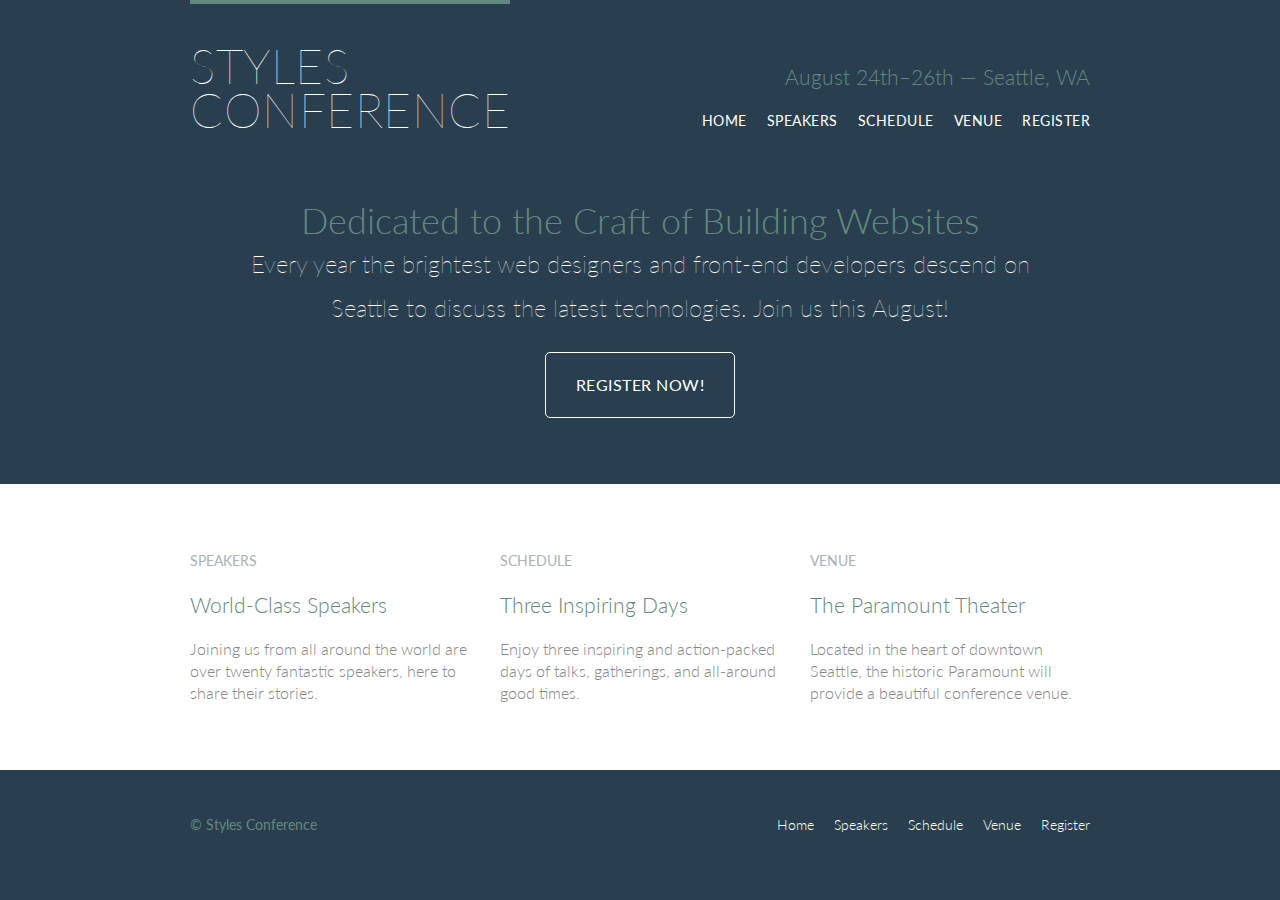
<file: styles-conference (shayhowe)/index.html>
<!DOCTYPE html>
<html lang="en">
	
	<head>
		<meta charset="utf-8">
		<title>Styles Conference</title>
		<link rel="stylesheet" href="assets/stylesheets/main.css">
		<link rel='stylesheet' 
		href="https://fonts.googleapis.com/css?family=Lato:400,100,300">
	</head>
	
	<body>
	
		<!-- Header -->
		
		<header class="primary-header container group">
			
			<h1 class="logo">
				<a href="index.html">Styles <br> Conference</a>
			</h1>
				
			<h3 class="tagline">August 24th&ndash;26th &mdash; Seattle, WA</h3>

			<nav class="nav primary-nav">
				<ul>
					<li><a href="index.html">Home</a></li><!--
--><li><a href="speakers.html">Speakers</a></li><!--
--><li><a href="schedule.html">Schedule</a></li><!--
--><li><a href="venue.html">Venue</a></li><!--
--><li><a href="register.html">Register</a></li>
				</ul>
			</nav>

		</header>

		<!-- Hero -->
		
		<section class="hero container">
		
			<h2>Dedicated to the Craft of Building Websites</h2>
			
			<p>Every year the brightest web designers and front-end developers descend on Seattle to discuss the latest technologies. Join us this August!</p>
			
			<a class="btn btn-alt" href="register.html">Register Now!</a>

		</section>
		
		<!-- Teasers -->
	<section class="row">		
		<div class="grid">
			
			<!-- Speakers -->
			
			<section class="teaser col-1-3">
					<a href="speakers.html">
						 <h5>Speakers</h5>
						 <h3>World-Class Speakers</h3> 
				 	</a>
					 <p>Joining us from all around the world are over twenty fantastic speakers, here to share their stories.</p> 
				</section><!--
				
				Schedule
				
				--><section class="teaser col-1-3">
				<a href="schedule.html">
					<h5>Schedule</h5>
					<h3>Three Inspiring Days</h3>
				</a>
					<p>Enjoy three inspiring and action-packed days of talks, gatherings, and all-around good times.</p>
				</section><!--

				Venue

			--><section class="teaser col-1-3">
			<a href="venue.html">
					<h5>Venue</h5>
					<h3>The Paramount Theater</h3>
				</a>
					<p>Located in the heart of downtown Seattle, the historic Paramount will provide a beautiful conference venue.</p>
				</section>
			
		</div>
	</section>
		
		<!-- Footer -->
		
		<footer class="primary-footer container group">
			
			<small>&copy; Styles Conference</small>
			
			<nav class="nav">
				<ul>
					<li><a href="index.html">Home</a></li><!--
--><li><a href="speakers.html">Speakers</a></li><!--
--><li><a href="schedule.html">Schedule</a></li><!--
--><li><a href="venue.html">Venue</a></li><!--
--><li><a href="register.html">Register</a></li>
				</ul>
			</nav>

		</footer>
	
	</body>
</html>
</file>
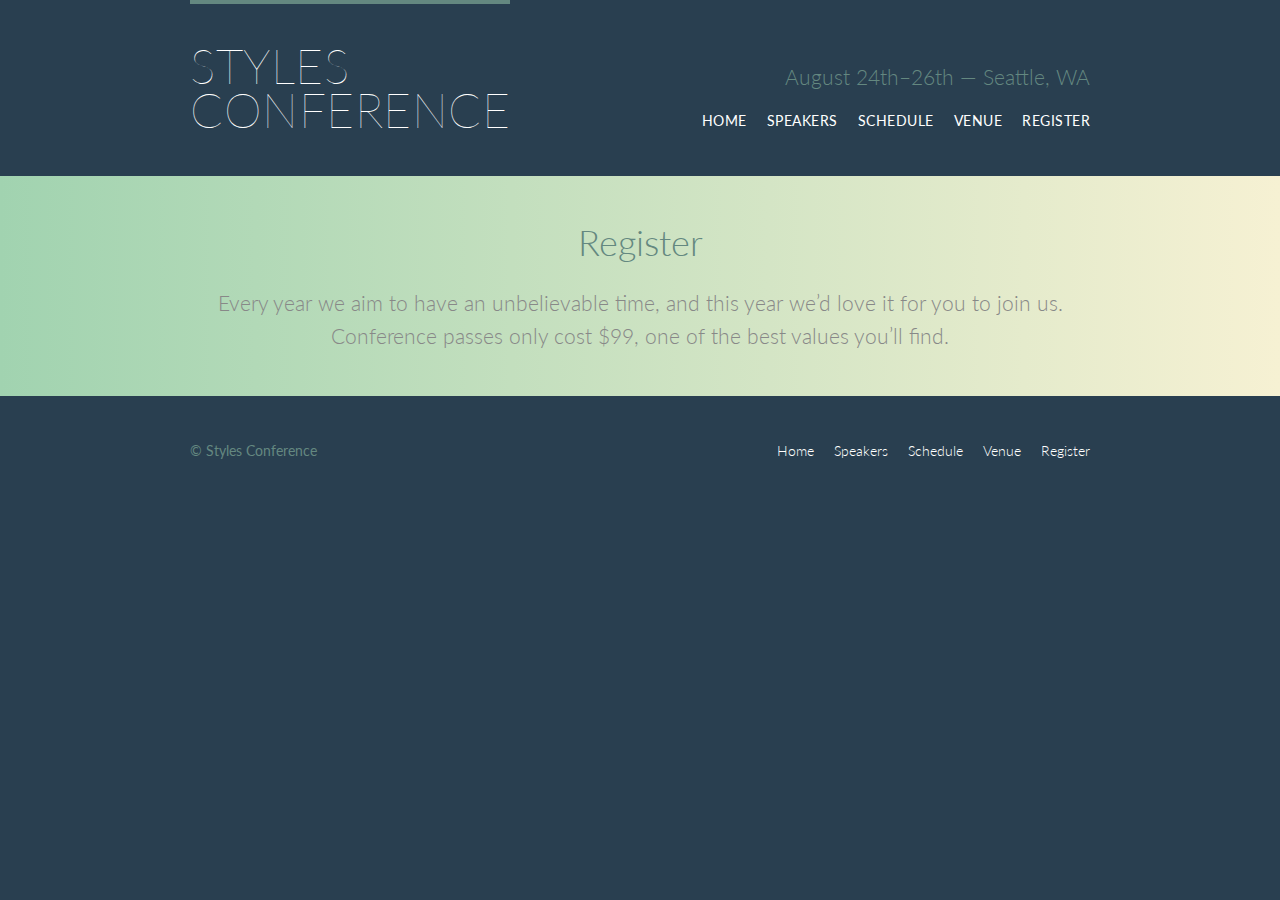
<file: styles-conference (shayhowe)/register.html>
<!DOCTYPE html>
<html lang="en">
	
	<head>
		<meta charset="utf-8">
		<title>Register - Styles Conference</title>
		<link rel="stylesheet" href="assets/stylesheets/main.css">
		<link rel='stylesheet' 
		href="https://fonts.googleapis.com/css?family=Lato:400,100,300">
	</head>
	
	<body>
		
		<!-- Header -->
		
		<header class="primary-header container group">
			
			<h1 class="logo">
				<a href="index.html">Styles <br> Conference</a>
			</h1>
					
			<h3 class="tagline">August 24th&ndash;26th &mdash; Seattle, WA</h3>

			<nav class="nav primary-nav">
				<ul>
					<li><a href="index.html">Home</a></li><!--
--><li><a href="speakers.html">Speakers</a></li><!--
--><li><a href="schedule.html">Schedule</a></li><!--
--><li><a href="venue.html">Venue</a></li><!--
--><li><a href="register.html">Register</a></li>
				</ul>
			</nav>

		</header>

		<!-- Main Content -->
			
		<section class="row-alt">
			<div class="lead container">
				
			<h1>Register</h1>	
			
			<p>
				Every year we aim to have an unbelievable time, and this year we’d love it for you to join us. Conference passes only cost $99, one of the best values you’ll find.
				</p>
			
			</div>
		</section>
		
		<!-- Footer -->
		
		<footer class="primary-footer container group">

			<small>&copy; Styles Conference</small>
			
			<nav class="nav">
				<ul>
					<li><a href="index.html">Home</a></li><!--
--><li><a href="speakers.html">Speakers</a></li><!--
--><li><a href="schedule.html">Schedule</a></li><!--
--><li><a href="venue.html">Venue</a></li><!--
--><li><a href="register.html">Register</a></li>
				</ul>
			</nav>

			</footer>
	
	</body>
</html>
</file>
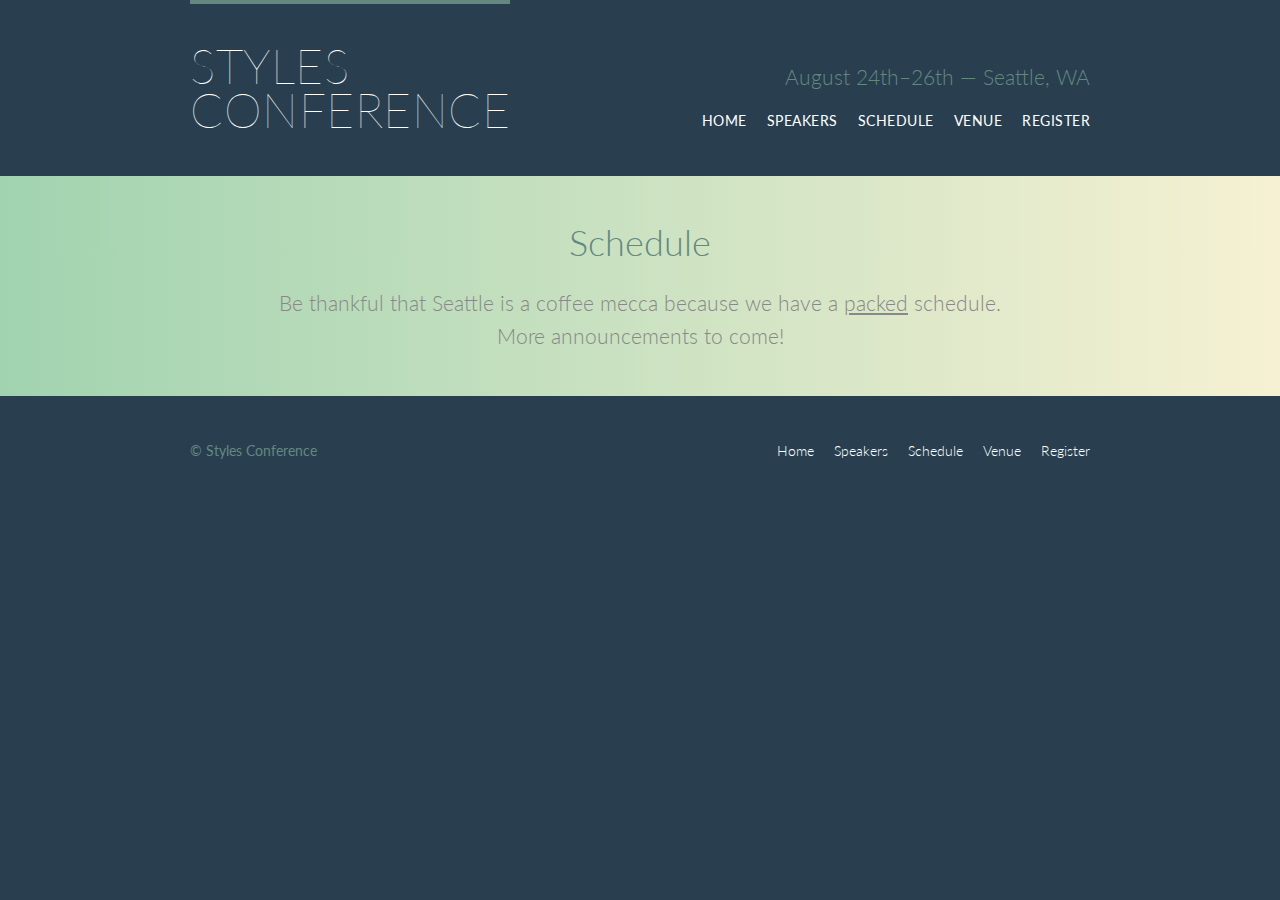
<file: styles-conference (shayhowe)/schedule.html>
<!DOCTYPE html>
<html lang="en">
	
	<head>
		<meta charset="utf-8">
		<title>Schedule - Styles Conference</title>
		<link rel="stylesheet" href="assets/stylesheets/main.css">
		<link rel='stylesheet' 
		href="https://fonts.googleapis.com/css?family=Lato:400,100,300">
	</head>
	
	<body>

		<!-- Header -->
		
		<header class="primary-header container group">
			
			<h1 class="logo">
				<a href="index.html">Styles <br> Conference </a>
			</h1>
			
			<h3 class="tagline">August 24th&ndash;26th &mdash; Seattle, WA</h3>

			<nav class="nav primary-nav">
				<ul>
					<li><a href="index.html">Home</a></li><!--
--><li><a href="speakers.html">Speakers</a></li><!--
--><li><a href="schedule.html">Schedule</a></li><!--
--><li><a href="venue.html">Venue</a></li><!--
--><li><a href="register.html">Register</a></li>
				</ul>
			</nav>

		</header>

		<!-- Main Content -->
		
		<section class="row-alt">
			<div class="lead container">
				
			<h1>Schedule</h1>
		
			<p>
				Be thankful that Seattle is a coffee mecca because we have a <u>packed</u> schedule. 
				<br>More announcements to come!
				</p>
				
			</div>
		</section>
		
		<!-- Footer -->
		
		<footer class="primary-footer container group">

			<small>&copy; Styles Conference</small>
			
			<nav class="nav">
				<ul>
					<li><a href="index.html">Home</a></li><!--
--><li><a href="speakers.html">Speakers</a></li><!--
--><li><a href="schedule.html">Schedule</a></li><!--
--><li><a href="venue.html">Venue</a></li><!--
--><li><a href="register.html">Register</a></li>
				</ul>
			</nav>

		</footer>
			
	</body>
</html>
</file>
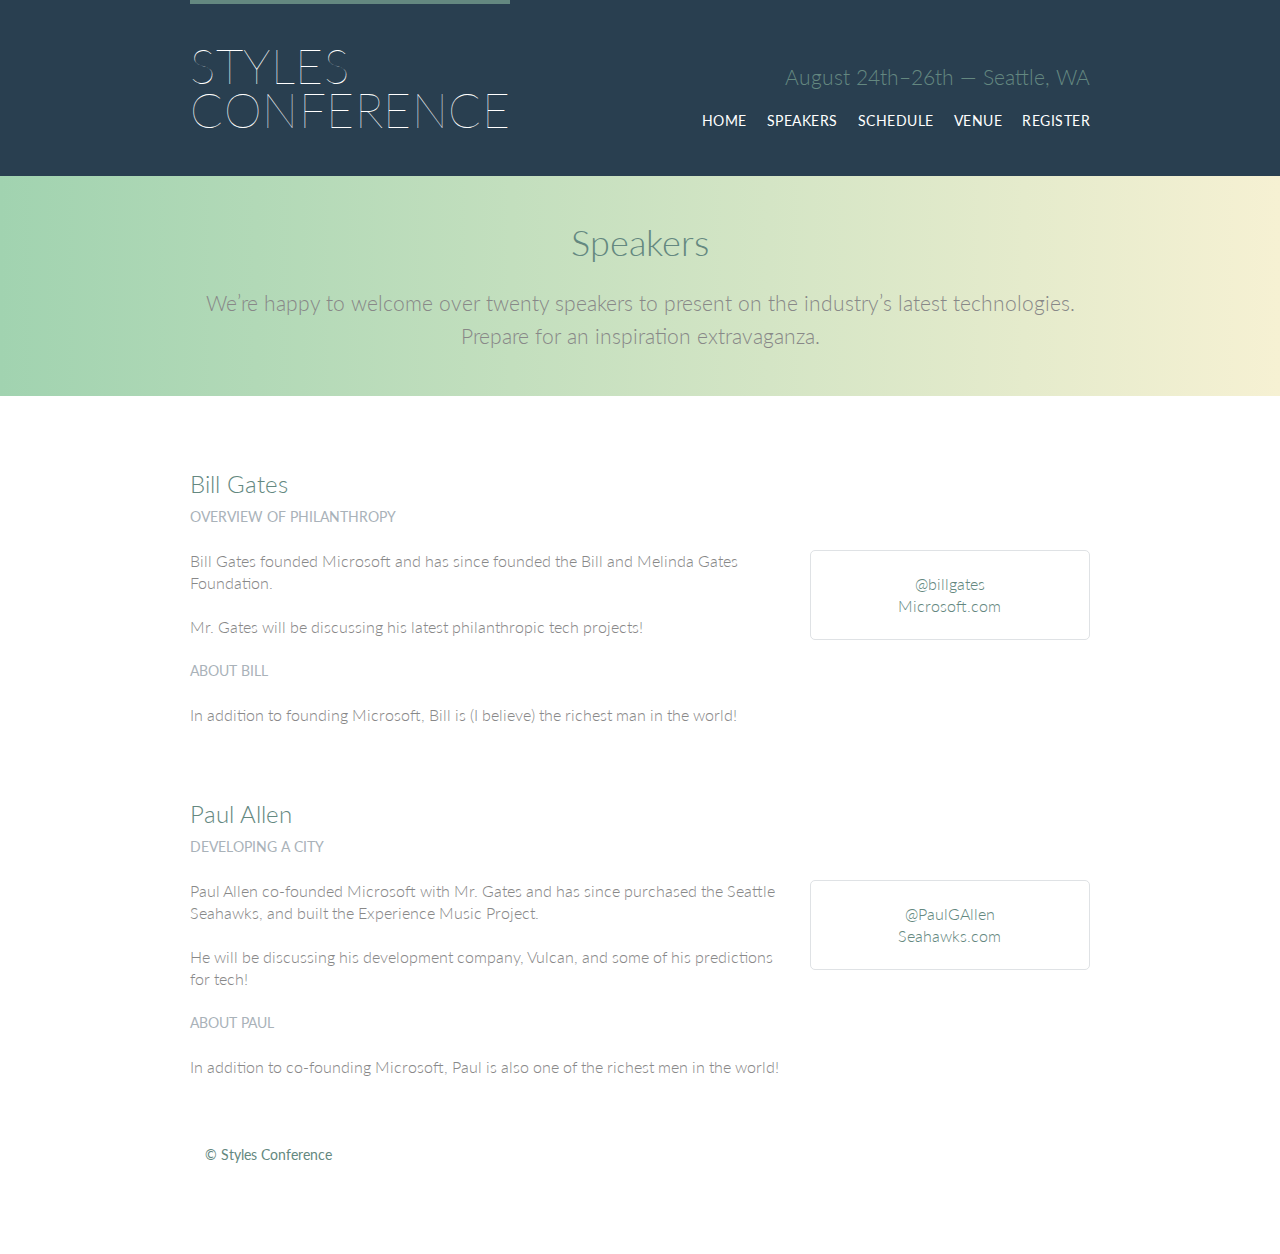
<file: styles-conference (shayhowe)/speakers.html>
<!DOCTYPE html>
<html lang="en">
	
	<head>
		<meta charset="utf-8">
		<title>Speakers - Styles Conference</title>
		<link rel="stylesheet" href="assets/stylesheets/main.css">
		<link rel='stylesheet' 
		href="https://fonts.googleapis.com/css?family=Lato:400,100,300">
	</head>
	
	<body>

		<!-- Header -->
		
		<header class="primary-header container group">
			
			<h1 class="logo">
				<a href="index.html">Styles <br> Conference </a>
			</h1>
			
			<h3 class="tagline">August 24th&ndash;26th &mdash; Seattle, WA</h3>

			<nav class="nav primary-nav">
				<ul>
					<li><a href="index.html">Home</a></li><!--
--><li><a href="speakers.html">Speakers</a></li><!--
--><li><a href="schedule.html">Schedule</a></li><!--
--><li><a href="venue.html">Venue</a></li><!--
--><li><a href="register.html">Register</a></li>
				</ul>
			</nav>

		</header>

		<!-- Lead -->
		
		<section class="row-alt">
			<div class="lead container">
			
			<h1>Speakers</h1>
			
			<p>We&#8217;re happy to welcome over twenty speakers to present on the industry&#8217;s latest technologies. <br> Prepare for an inspiration extravaganza.</p>
		
			</div>
		</section>
		
		<!-- Main content -->
		
		<section class="row">
			<div class="grid">
				
				<!-- Bill Gates -->
				
				<section class="speaker" id="bill-gates">
					
					<div class="col-2-3">
						
						<h2>Bill Gates</h2>
						<h5>Overview of Philanthropy</h5>
						
						<p>Bill Gates founded Microsoft and has since founded the Bill and Melinda Gates Foundation.</p>
						
						<p>Mr. Gates will be discussing his latest philanthropic tech projects!</p>
						
						<h5>About Bill</h5>
						
						<p>In addition to founding Microsoft, Bill is (I believe) the richest man in the world!</p>
						
					</div><!--

					--><aside class="col-1-3">
					<div class="speaker-info">
						
						<ul>
							<li><a href="https://twitter.com/billgates">@billgates</a></li>
							<li><a href="http://www.microsoft.com/">Microsoft.com</a></li>
						</ul>
					
					</div>
					</aside>
				</section>
				
				<!-- Paul Allen -->
				
				<section id="paul-allen">
					
					<div class="col-2-3">
						
						<h2>Paul Allen</h2>
						<h5>Developing a City</h5>
						
						<p>Paul Allen co-founded Microsoft with Mr. Gates and has since purchased the Seattle Seahawks, and built the Experience Music Project.</p>
						
						<p>He will be discussing his development company, Vulcan, and some of his predictions for tech!</p>
						
						<h5>About Paul</h5>
						
						<p>In addition to co-founding Microsoft, Paul is also one of the richest men in the world!</p>
						
					</div><!--

					--><aside class="col-1-3">
					<div class="speaker-info">
						
						<ul>
							<li><a href="https://twitter.com/paulgallen">@PaulGAllen</a></li>
							<li><a href="http://www.seahawks.com/">Seahawks.com</a></li>
						</ul>
					
					</div>
					</aside>
				</section>
		
		<!-- Footer -->
		
		<footer class="primary-footer container group">

			<small>&copy; Styles Conference</small>
			
			<nav class="nav">
				<ul>
					<li><a href="index.html">Home</a></li><!--
--><li><a href="speakers.html">Speakers</a></li><!--
--><li><a href="schedule.html">Schedule</a></li><!--
--><li><a href="venue.html">Venue</a></li><!--
--><li><a href="register.html">Register</a></li>
				</ul>
			</nav>

		</footer>
	
	</body>
</html>
</file>
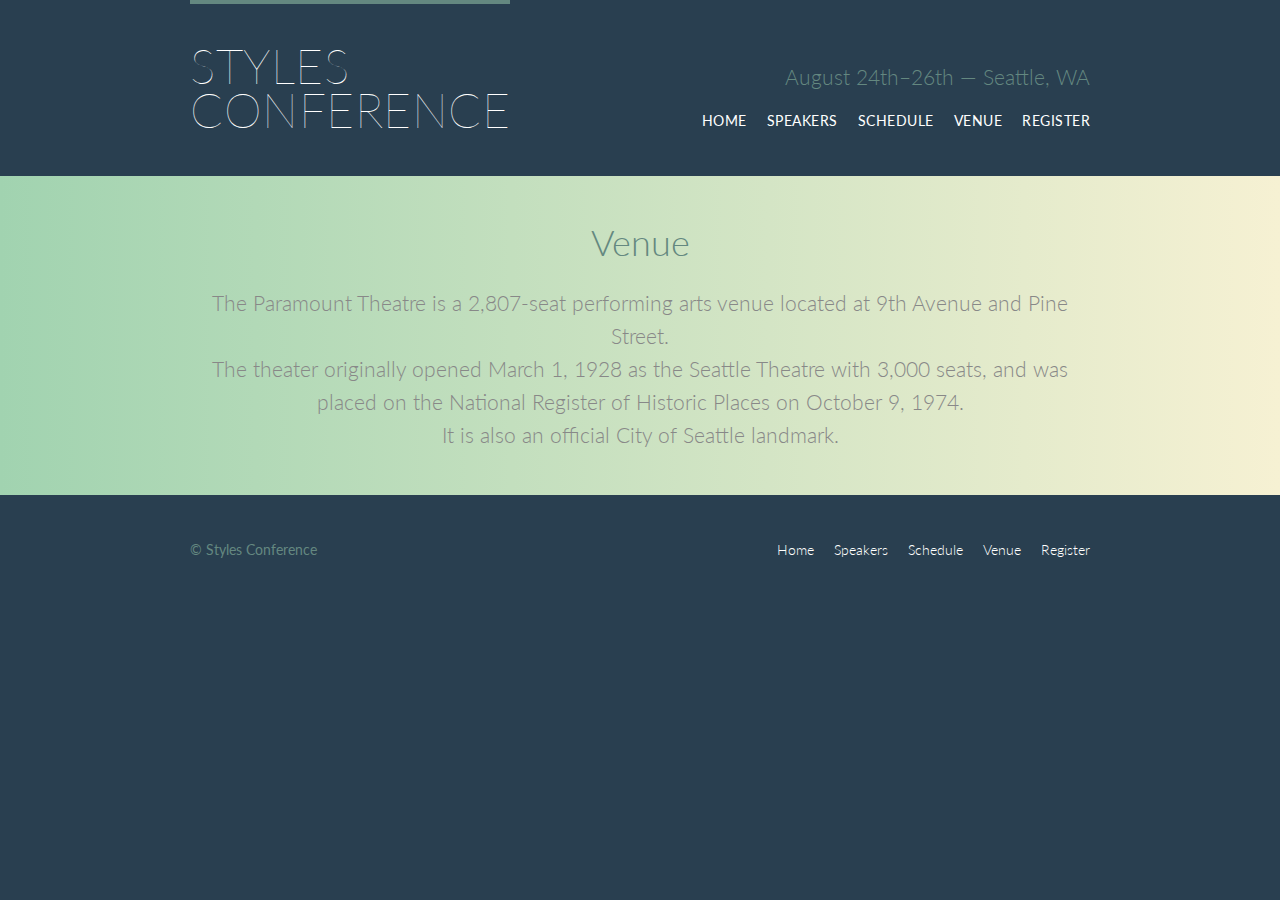
<file: styles-conference (shayhowe)/venue.html>
<!DOCTYPE html>
<html lang="en">
	
	<head>
		<meta charset="utf-8">
		<title>Venue - Styles Conference</title>
		<link rel="stylesheet" href="assets/stylesheets/main.css">
		<link rel='stylesheet' 
		href="https://fonts.googleapis.com/css?family=Lato:400,100,300">
	</head>
	
	<body>

		<!-- Header -->
		
		<header class="primary-header container group">
			
			<h1 class="logo">
				<a href="index.html">Styles <br> Conference </a>
			</h1>
			
			<h3 class="tagline">August 24th&ndash;26th &mdash; Seattle, WA</h3>

			<nav class="nav primary-nav">
				<ul>
					<li><a href="index.html">Home</a></li><!--
--><li><a href="speakers.html">Speakers</a></li><!--
--><li><a href="schedule.html">Schedule</a></li><!--
--><li><a href="venue.html">Venue</a></li><!--
--><li><a href="register.html">Register</a></li>
				</ul>
			</nav>

		</header>

		<!-- Main Content -->
		
		<section class="row-alt">
			<div class="lead container">
				
			<h1>Venue</h1>
			
			<p>
				The Paramount Theatre is a 2,807-seat performing arts venue located at 9th Avenue and Pine Street.<br>
				The theater originally opened March 1, 1928 as the Seattle Theatre with 3,000 seats, and was placed on the National Register of Historic Places on October 9, 1974. 
				<br>It is also an official City of Seattle landmark.
				</p>
			
			</div>
		</section>
		
		<!-- Footer -->
		
		<footer class="primary-footer container group">

			<small>&copy; Styles Conference</small>
			
			<nav class="nav">
				<ul>
					<li><a href="index.html">Home</a></li><!--
--><li><a href="speakers.html">Speakers</a></li><!--
--><li><a href="schedule.html">Schedule</a></li><!--
--><li><a href="venue.html">Venue</a></li><!--
--><li><a href="register.html">Register</a></li>
				</ul>
			</nav>

		</footer>
		
	</body>
</html>
</file>
<file: styles-conference (shayhowe)/assets/stylesheets/main.css>
/* http://meyerweb.com/eric/tools/css/reset/ 
   v2.0 | 20110126
   License: none (public domain)
*/

html, body, div, span, applet, object, iframe,
h1, h2, h3, h4, h5, h6, p, blockquote, pre,
a, abbr, acronym, address, big, cite, code,
del, dfn, em, img, ins, kbd, q, s, samp,
small, strike, strong, sub, sup, tt, var,
b, u, i, center,
dl, dt, dd, ol, ul, li,
fieldset, form, label, legend,
table, caption, tbody, tfoot, thead, tr, th, td,
article, aside, canvas, details, embed, 
figure, figcaption, footer, header, hgroup, 
menu, nav, output, ruby, section, summary,
time, mark, audio, video {
	margin: 0;
	padding: 0;
	border: 0;
	font-size: 100%;
	font: inherit;
	vertical-align: baseline;
}
/* HTML5 display-role reset for older browsers */
article, aside, details, figcaption, figure, 
footer, header, hgroup, menu, nav, section {
	display: block;
}
body {
	line-height: 1;
}
ol, ul {
	list-style: none;
}
blockquote, q {
	quotes: none;
}
blockquote:before, blockquote:after,
q:before, q:after {
	content: '';
	content: none;
}
table {
	border-collapse: collapse;
	border-spacing: 0;
}

/*
===================================
Custom Styles
===================================
*/

body {
	background: #293f50;
	color: #888;
	font: 300 16px/22px "Lato", "Open Sans", "Helvetica Neue", Helvetica, Arial, sans-serif;
}

/* 
===================================
GRID 
===================================
*/

*,
*:before,
*:after {
	-webkit-box-sizing: border-box;
		-moz-box-sizing: border-box;
			box-sizing: border-box;
}
.container,
.grid {
	margin: 0 auto;
	width: 960px;
}
.container {
	padding-left: 30px;
	padding-right: 30px;
}
.grid,
.col-1-3,
.col-2-3 {
	padding-left: 15px;
	padding-right: 15px;
}
.col-1-3,
.col-2-3 {
	display: inline-block;
	vertical-align: top;
}
.col-1-3 {
	width: 33.33%;
}
.col-2-3 {
	width: 66.66%;
}

/*
====================================
CLEARFIX
====================================
*/

.group:before,
.group:after{
	content:"";
	display: table;
}
.group:after{
	clear: both;
}
.group{
	clear: both;
	*zoom: 1;
}

/*
=====================================
ROWS
=====================================
*/

.row,
.row-alt {
	min-width: 960px;
}

.row {
	background: #fff;
	padding: 66px 0 44px 0;
}

.row-alt {
	background: #cbe2c1;
  background: -webkit-linear-gradient(to right, #a1d3b0, #f6f1d3);
  background: -moz-linear-gradient(to right, #a1d3b0, #f6f1d3);
  background: linear-gradient(to right, #a1d3b0, #f6f1d3);
  padding: 44px 0 22px 0;
}

/*
======================
Typography
======================
*/

h1, h3, h4, h5, p {
	margin-bottom: 22px;
}

h1, h2, h3, h4 {
	color: #648880;
}

h1 {
	font-size: 36px;
	line-height: 44px;
}

h2 {
	font-size: 24px;
	line-height: 44px;
}

h3 {
	font-size: 21px;
}

h4 {
	font-size: 18px;
}

h5 {
	color: #a9b2b9;
	font-size: 14px;
	font-weight: 400;
	text-transform: uppercase;
	}

strong {
	font weight: 400;
}

cite, em {
	font-style: italic;
}

/*
===========================
LEADS
===========================
*/

.lead {
	text-align: center;
}

.lead p {
	font-size: 21px;
	line-height: 33px;
}

/*
===========================
Links
===========================
*/

a {
	color: #648880;
	text-decoration: none;
}

a:hover {
	color: #a9b2b9;
}

p a {
	border-bottom: 1px solid #dfe2e5;
}

.primary-header a,
.primary-footer a {
	color: #fff;
}

.primary-header a:hover,
.primary-footer a:hover {
	color: #648880;
}
/*
===========================
Buttons
===========================
*/

.btn {
	border-radius: 5px;
	color: #fff;
	cursor: pointer;
	display: inline-block;
	font-weight: 400;
	letter-spacing: .5px;
	margin: 0;
	text-transform: uppercase;
}
.btn-alt {
	border: 1px solid #fff;
	padding: 10px 30px;
}

.btn-alt:hover {
	background: #fff;
	color: #648880;
}
/*
====================================
Primary Header
====================================
*/

.logo {
	border-top: 4px solid #648880;
	float: left;
	font-size: 48px;
	font-weight: 100;
	letter-spacing: .5px;
	line-height: 44px;
	padding: 40px 0 22px 0;
	text-transform: uppercase;
}

.tagline {
	margin: 66px 0 22px 0;
	text-align: right;
}

.primary-nav {
	font-size: 14px;
	font-weight: 400;
	letter-spacing: .5px;
	text-transform: uppercase;
}

/*
===================================
Primary Footer
===================================
*/

.primary-footer {
	color: #648880;
	font-size: 14px;
	padding-top: 44px;
	padding-bottom: 44px;
}
.primary-footer small {
	float: left;
	font-weight: 400;
}

/*
===================================
Home
===================================
*/

.hero {
	color: #fff;
	line-height: 44px;
	padding: 22px 80px 66px 80px;
	text-align: center;
}

.hero h2 {
	font-size: 36px;
}

.hero p {
	font-size: 24px;
	font-weight: 100;
}

.teaser a:hover h3 {
	color: #a9b2b9;
}

/*
===================================
Navigation
===================================
*/

.nav {
	text-align: right;
}


.nav li {
  display: inline-block;
  margin: 0 10px;
  vertical-align: top;
}
.nav li:last-child {
  margin-right: 0;
}

/*
===================
Speakers
===================
*/

.speaker-info {
	border: 1px solid #dfe2e5;
  border-radius: 5px;
  margin-top: 88px;
  padding: 22px 0;
  text-align: center;
}

.speaker {
	margin-bottom: 44px;
}
</file>
